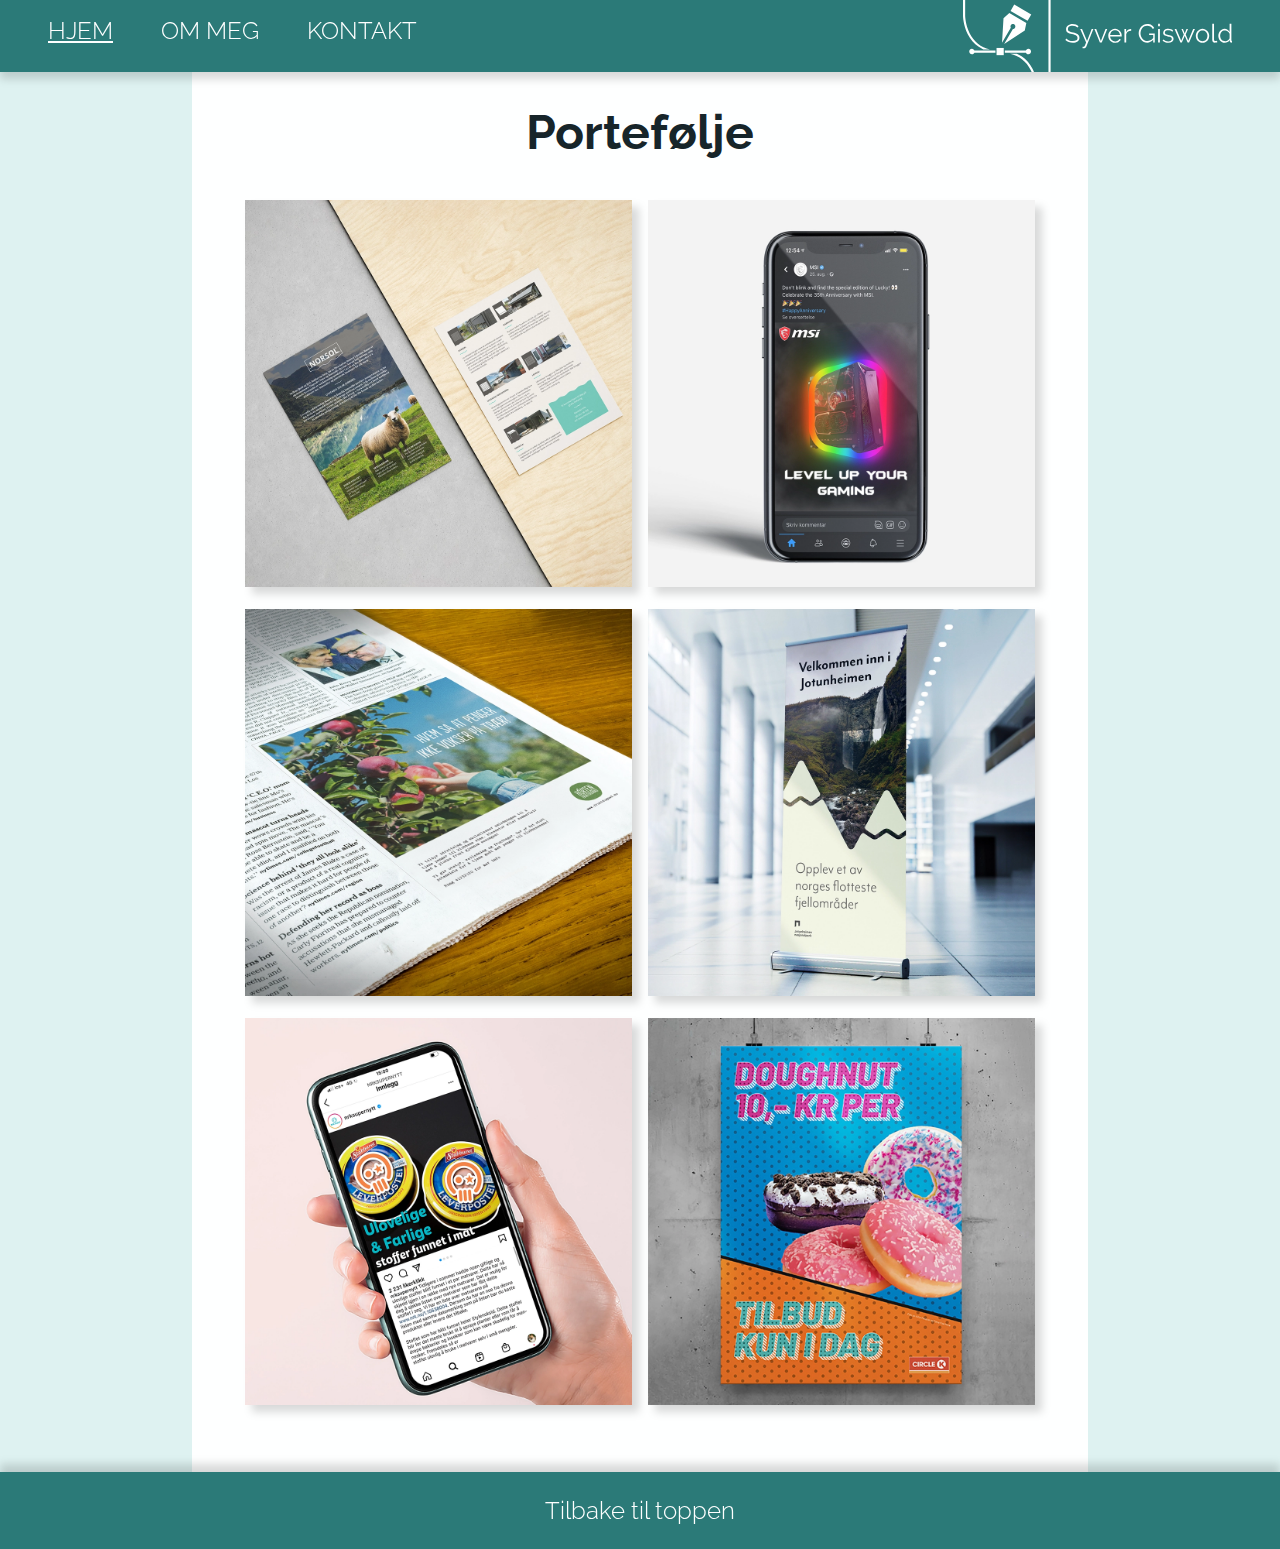
<file: index.html>
<!doctype html>
<html lang="no">

<head>
	<meta charset="utf-8">
	<meta http-equiv="X-UA-Compatible" content="IE=edge">
	<meta name="viewport" content="width=device-width, initial-scale=1">
	<meta name="description" content="Dette er en portefølje skole oppgave laget av Syver">
	<title>Syver Portefølje</title>
	<link href="CSS\stylesheet.css" rel="stylesheet" type="text/css">
	<link rel="icon" type="image/x-icon" href="/Assets/Mini_logo.svg">
</head>

<body>
	<header>
		<nav class="navbar-header">
			<div class="navbar-box-header">
				<h1><a class="active" href="index.html">HJEM</a></h1>
			</div>
			<div class="navbar-box-header">
				<h1><a href="om_meg.html">OM MEG</a></h1>
			</div>
			<div class="navbar-box-header">
				<h1><a href="kontakt.html">KONTAKT</a></h1>
			</div>
			<div class="navbar-box-logo">
				<img id="header-logo" src="/Assets/Full_logo.svg" alt="Syver Giswold sin logo">
			</div>
		</nav>
	</header>
	<main>
		<h2>Portefølje</h2>
		<section>
			<div class="gallery">
				<div class="gallery-box">
					<img class="img-with-drop-shadow" src="/Assets/Norsol_Flyer.webp"
						alt="Et bilde av forsiden og baksiden av en flyer for Norsol">
					<div class="overlay">
						<div class="text">Norsol Flyer</div>
					</div>
				</div>
				<div class="gallery-box">
					<img class="img-with-drop-shadow" src="/Assets/MSI_annonse.webp"
						alt="Et bilde av en annonse fra MSI på facebook">
					<div class="overlay">
						<div class="text">MSI annonse</div>
					</div>
				</div>
				<div class="gallery-box">
					<img class="img-with-drop-shadow" src="/Assets/Horten_Fruktdugnad_avis_annonse.webp"
						alt="Bilde av en avis annonse For Horten Fruktdugnad">
					<div class="overlay">
						<div class="text">Horten Fruktdugnad<br>avis annonse</div>
					</div>
				</div>
				<div class="gallery-box">
					<img class="img-with-drop-shadow" src="/Assets/Jotunheimen_roll-up.webp"
						alt="Et bilde av en roll-up for Jotunheimen">
					<div class="overlay">
						<div class="text">Jotunheimen roll-up</div>
					</div>
				</div>
				<div class="gallery-box">
					<img class="img-with-drop-shadow" src="/Assets/Instagram_innlegg.webp"
						alt="Et bilde av et Instagram inlegg for nrk supernytt">
					<div class="overlay">
						<div class="text">Instagram innlegg</div>
					</div>
				</div>
				<div class="gallery-box">
					<img class="img-with-drop-shadow" src="/Assets/Reklame_plakat.webp"
						alt="En reklameplakat for Doughnuts fra Circle K">
					<div class="overlay">
						<div class="text">Reklame plakat</div>
					</div>
				</div>
			</div>
		</section>
	</main>
	<footer>
		<h3 id="scrollToTopBtn">Tilbake til toppen</h3>
		<script src="Javascript\scroll_to_top.js"></script>
		<nav class="navbar-footer">
			<div class="navbar-box">
				<h1><a class="active" href="index.html">HJEM</a></h1>
			</div>
			<div class="navbar-box">
				<h1><a href="om_meg.html">OM MEG</a></h1>
			</div>
			<div class="navbar-box">
				<h1><a href="kontakt.html">KONTAKT</a></h1>
			</div>
		</nav>
	</footer>
</body>

</html>
</file>
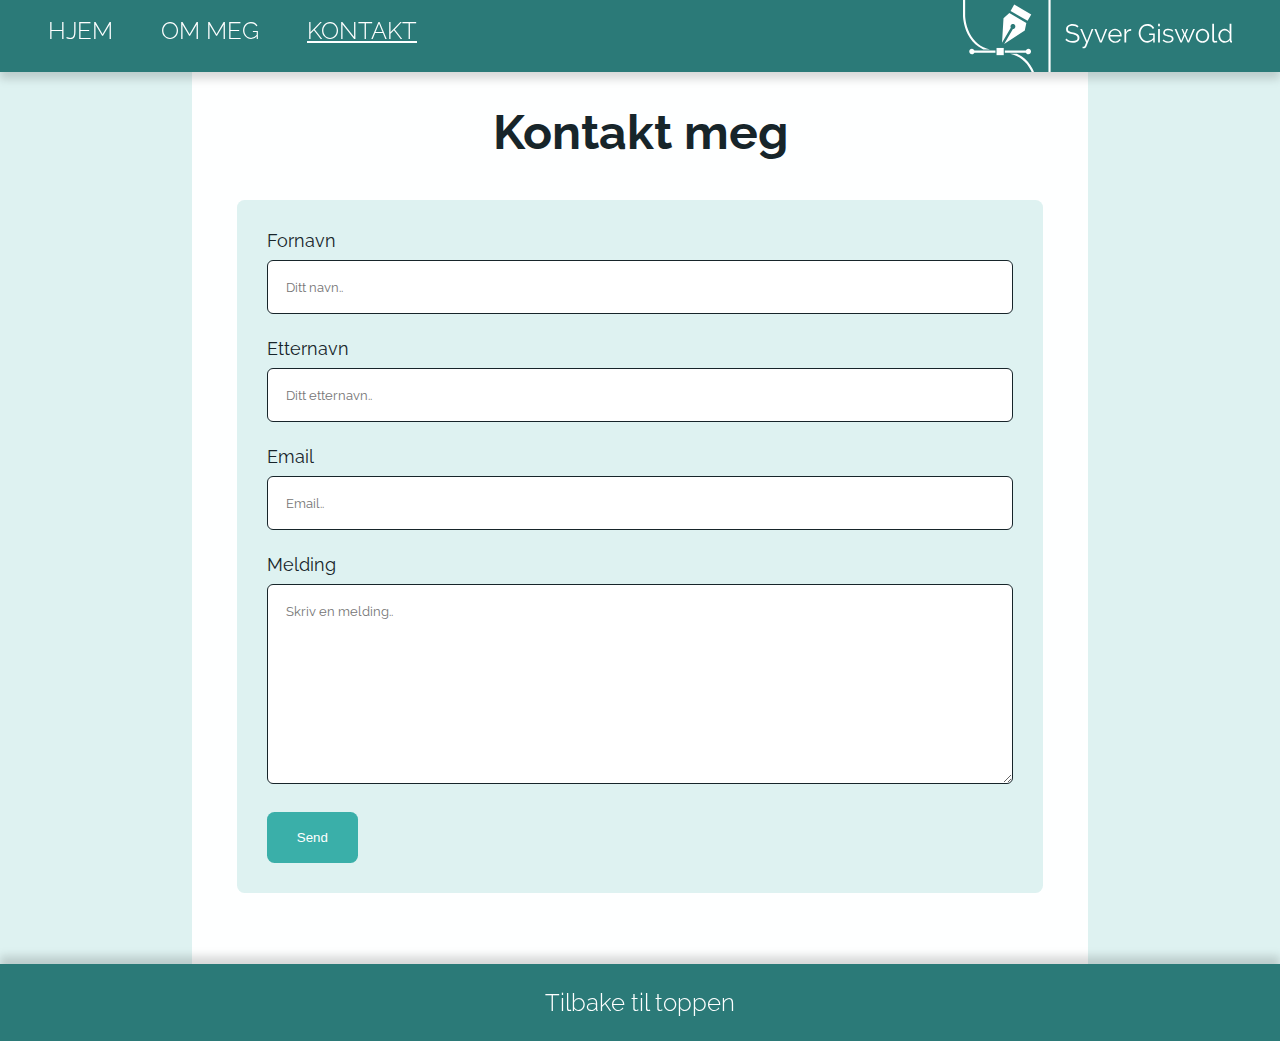
<file: kontakt.html>
<!doctype html>
<html lang="no">

<head>
	<meta charset="utf-8">
	<meta http-equiv="X-UA-Compatible" content="IE=edge">
	<meta name="viewport" content="width=device-width, initial-scale=1">
	<title>Gamer Zone</title>
	<link href="CSS\stylesheet.css" rel="stylesheet" type="text/css">
	<link rel="icon" type="image/x-icon" href="Assets\Mini_logo.svg">
</head>

<body>
	<header>
		<nav class="navbar-header">
			<div class="navbar-box-header">
				<h1><a href="index.html">HJEM</a></h1>
			</div>
			<div class="navbar-box-header">
				<h1><a href="om_meg.html">OM MEG</a></h1>
			</div>
			<div class="navbar-box-header">
				<h1><a class="active" href="kontakt.html">KONTAKT</a></h1>
			</div>
			<div class="navbar-box-logo">
				<img id="header-logo" src="/Assets/Full_logo.svg" alt="Syver Giswold sin logo">
			</div>
		</nav>
	</header>
	<main>
		<h2>Kontakt meg</h2>
		<section>
			<div class="contact-container">
				<form action="/action_page.php">
					<label for="fname">Fornavn</label>
					<input type="text" name="firstname" placeholder="Ditt navn..">

					<label for="lname">Etternavn</label>
					<input type="text" name="lastname" placeholder="Ditt etternavn..">

					<label for="Email">Email</label>
					<input type="text" name="Email" placeholder="Email..">

					<label for="subject">Melding</label>
					<textarea id="subject" name="Melding" placeholder="Skriv en melding.."
						style="height:200px"></textarea>

					<input type="submit" value="Send">
				</form>
			</div>
		</section>
	</main>
	<footer>
		<h3 id="scrollToTopBtn">Tilbake til toppen</h3>
		<script src="Javascript\scroll_to_top.js"></script>
		<nav class="navbar-footer">
			<div class="navbar-box">
				<h1><a href="index.html">HJEM</a></h1>
			</div>
			<div class="navbar-box">
				<h1><a href="om_meg.html">OM MEG</a></h1>
			</div>
			<div class="navbar-box">
				<h1><a class="active" href="kontakt.html">KONTAKT</a></h1>
			</div>
		</nav>
	</footer>
</body>

</html>
</file>
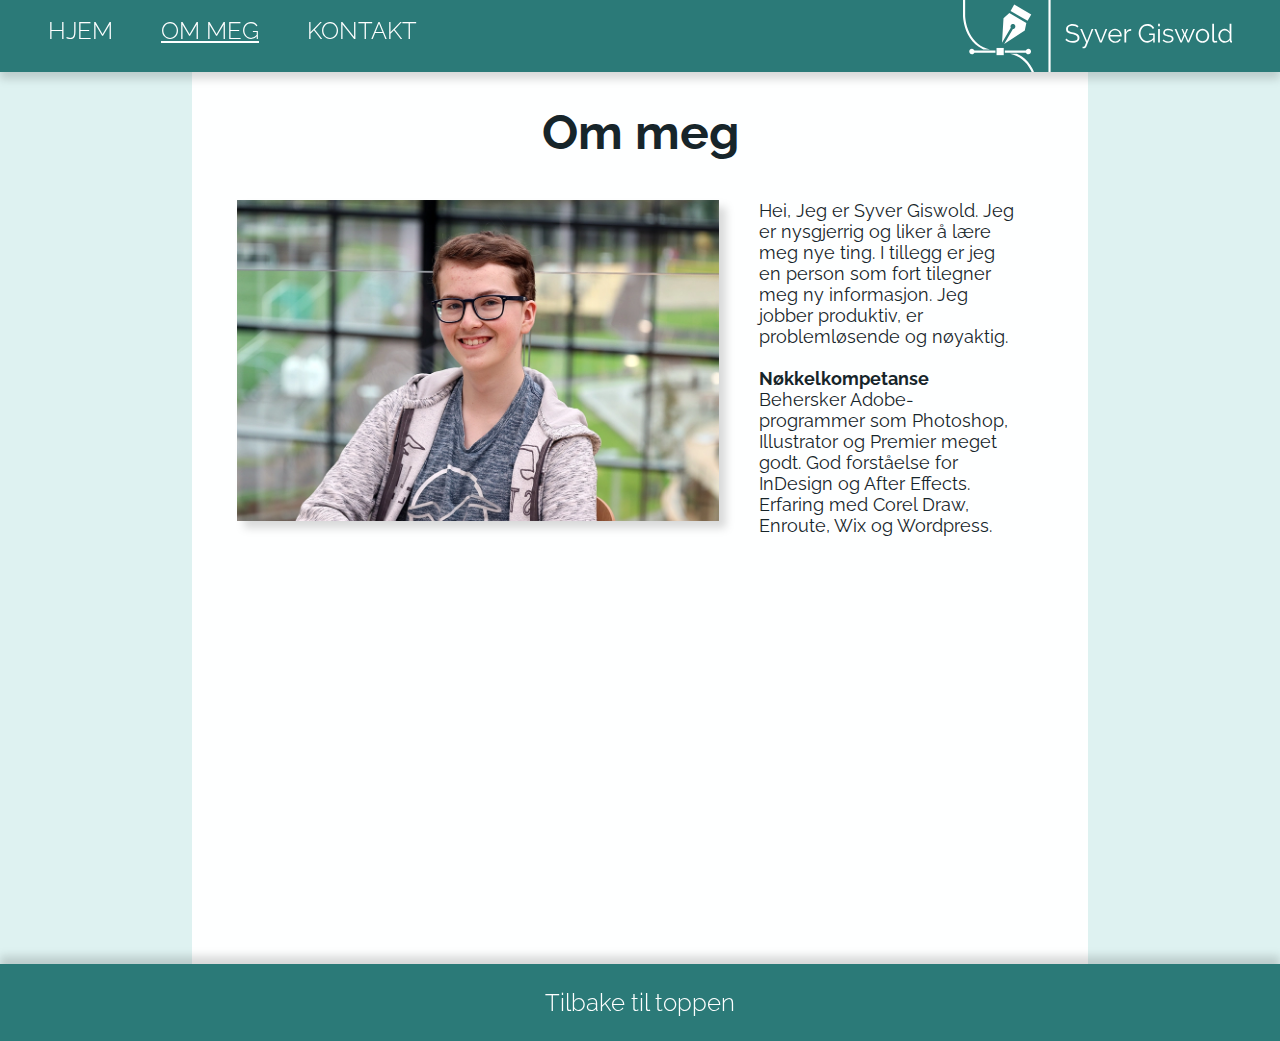
<file: om_meg.html>
<!doctype html>
<html lang="no">

<head>
	<meta charset="utf-8">
	<meta http-equiv="X-UA-Compatible" content="IE=edge">
	<meta name="viewport" content="width=device-width, initial-scale=1">
	<title>Gamer Zone</title>
	<link href="CSS\stylesheet.css" rel="stylesheet" type="text/css">
	<link rel="icon" type="image/x-icon" href="Assets\Mini_logo.svg">
</head>

<body>
	<header>
		<nav class="navbar-header">
			<div class="navbar-box-header">
				<h1><a href="index.html">HJEM</a></h1>
			</div>
			<div class="navbar-box-header">
				<h1><a class="active" href="om_meg.html">OM MEG</a></h1>
			</div>
			<div class="navbar-box-header">
				<h1><a href="kontakt.html">KONTAKT</a></h1>
			</div>
			<div class="navbar-box-logo">
				<img id="header-logo" src="/Assets/Full_logo.svg" alt="Syver Giswold sin logo">
			</div>
		</nav>
	</header>
	<main>
		<h2>Om meg</h2>
		<section class="about-me">
			<div class="about-me-box-1">
				<img class="img-with-drop-shadow" src="Assets\Syver_Profil.webp" alt="Et protrett bilde av Syver" />
			</div>
			<div class="about-me-box-2">
				<p class="about-me-text">Hei, Jeg er Syver Giswold. Jeg er nysgjerrig og liker å lære meg nye ting. I
					tillegg er jeg en person som fort tilegner meg ny informasjon. Jeg jobber produktiv, er
					problemløsende og nøyaktig.<br>
					<br><b>Nøkkelkompetanse</b><br>
					Behersker Adobe-programmer som Photoshop, Illustrator og Premier meget godt. God forståelse for
					InDesign og After Effects. Erfaring med Corel Draw, Enroute, Wix og Wordpress.
				</p>
			</div>
		</section>
	</main>
	<footer>
		<h3 id="scrollToTopBtn">Tilbake til toppen</h3>
		<script src="Javascript\scroll_to_top.js"></script>
		<nav class="navbar-footer">
			<div class="navbar-box">
				<h1><a href="index.html">HJEM</a></h1>
			</div>
			<div class="navbar-box">
				<h1><a class="active" href="om_meg.html">OM MEG</a></h1>
			</div>
			<div class="navbar-box">
				<h1><a href="kontakt.html">KONTAKT</a></h1>
			</div>
		</nav>
	</footer>
</body>

</html>
</file>
